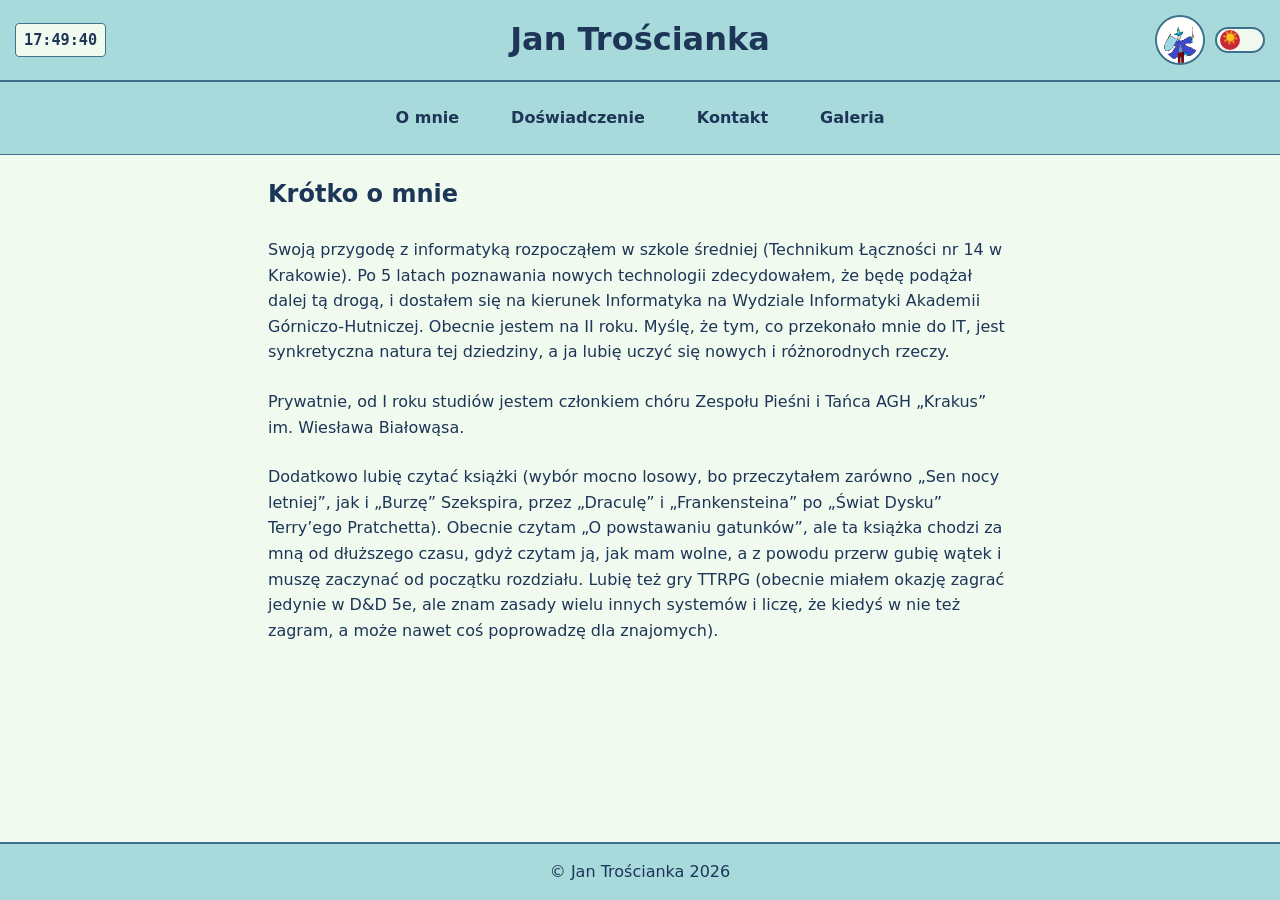
<file: index.html>
<!doctype html>
<html lang="pl">

<head>
  <meta charset="UTF-8" />
  <meta name="viewport" content="width=device-width, initial-scale=1.0" />
  <link rel="stylesheet" href="style.css" />
  <script src="skrypt/motive.js" defer></script>
  <script src="skrypt/watch.js" defer></script>
  <title>O mnie</title>
</head>

<body>
  <header>
    <p id="clock"></p>
    <img id="Logo" src="img/logo.png" alt="Logo" />
    <h1>Jan Trościanka</h1>
    <button type="button" id="toggle"></button>
  </header>
  <nav>
    <a href="index.html">O mnie</a>
    <a href="experience.html">Doświadczenie</a>
    <a href="contact.html">Kontakt</a>
    <a href="gallery.html">Galeria</a>
  </nav>
  <main>
    <article>
      <h2>Krótko o mnie</h2>
      <p> Swoją przygodę z informatyką rozpocząłem w szkole średniej (Technikum Łączności nr 14 w Krakowie). Po 5 latach poznawania nowych technologii zdecydowałem, że będę podążał dalej tą drogą, i dostałem się na kierunek Informatyka na Wydziale Informatyki Akademii Górniczo-Hutniczej. Obecnie jestem na II roku. Myślę, że tym, co przekonało mnie do IT, jest synkretyczna natura tej dziedziny, a ja lubię uczyć się nowych i różnorodnych rzeczy. </p>
      <p> Prywatnie, od I roku studiów jestem członkiem chóru Zespołu Pieśni i Tańca AGH „Krakus” im. Wiesława Białowąsa.</p>
      <p> Dodatkowo lubię czytać książki (wybór mocno losowy, bo przeczytałem zarówno „Sen nocy letniej”, jak i „Burzę” Szekspira, przez „Draculę” i „Frankensteina” po „Świat Dysku” Terry’ego Pratchetta). Obecnie czytam „O powstawaniu gatunków”, ale ta książka chodzi za mną od dłuższego czasu, gdyż czytam ją, jak mam wolne, a z powodu przerw gubię wątek i muszę zaczynać od początku rozdziału. Lubię też gry TTRPG (obecnie miałem okazję zagrać jedynie w D&D 5e, ale znam zasady wielu innych systemów i liczę, że kiedyś w nie też zagram, a może nawet coś poprowadzę dla znajomych). </p>
    </article>
  </main>
  <footer>
    <p>© Jan Trościanka 2026</p>
  </footer>
</body>

</html>
</file>
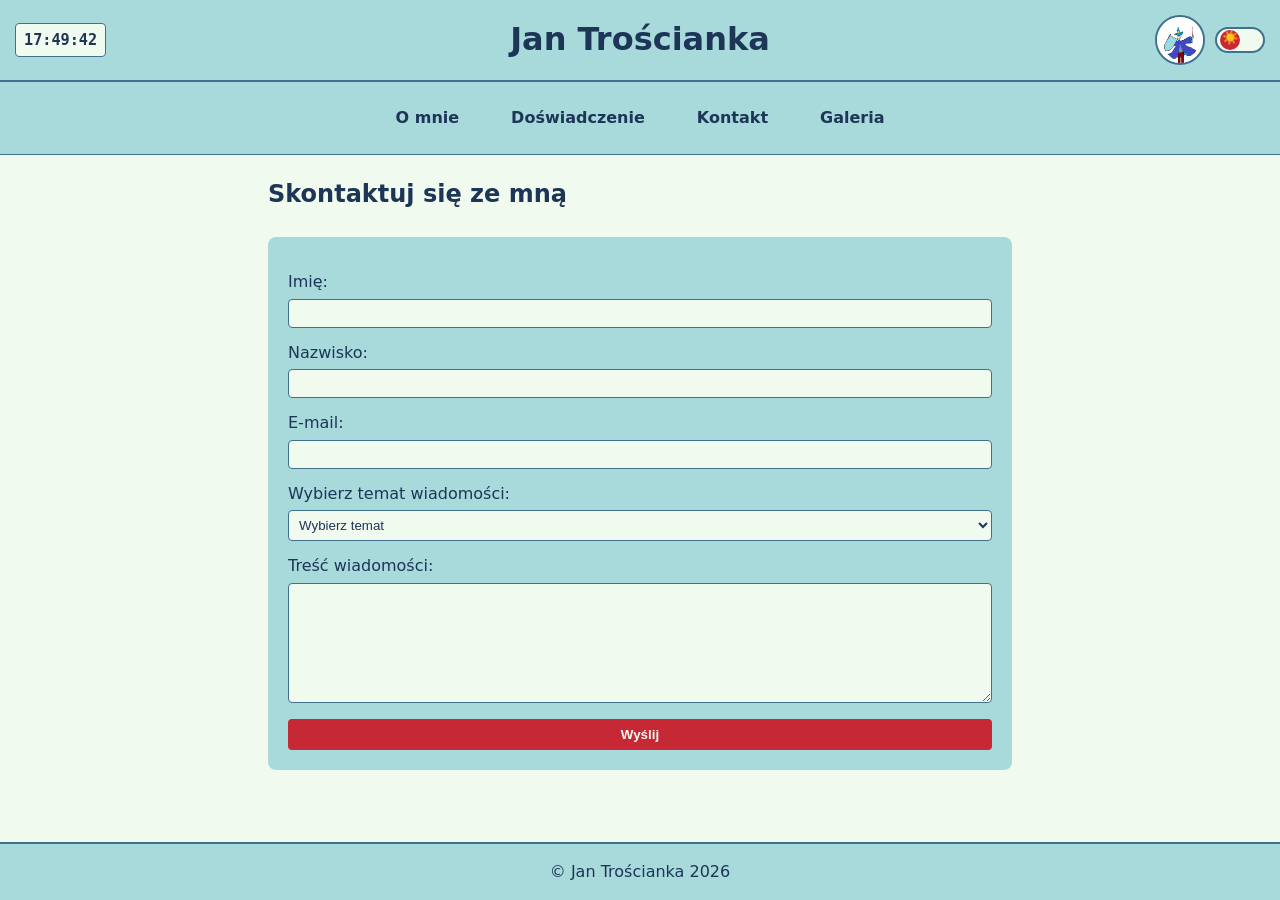
<file: contact.html>
<!doctype html>
<html lang="pl">

<head>
  <meta charset="UTF-8" />
  <meta name="viewport" content="width=device-width, initial-scale=1.0" />
  <link rel="stylesheet" href="style.css" />
  <script src="skrypt/motive.js" defer></script>
  <script src="skrypt/watch.js" defer></script>
  <title>Kontakt</title>
</head>

<body>
  <header>
    <p id="clock"></p>
    <img id="Logo" src="img/logo.png" alt="Logo" />
    <h1>Jan Trościanka</h1>
    <button type="button" id="toggle"></button>
  </header>
  <nav>
    <a href="index.html">O mnie</a>
    <a href="experience.html">Doświadczenie</a>
    <a href="contact.html">Kontakt</a>
    <a href="gallery.html">Galeria</a>
  </nav>
  <main>
    <section>
      <h2>Skontaktuj się ze mną</h2>
      <form>
        <label for="fname">Imię:</label>
        <input required type="text" id="fname" name="fname" />
        <label for="lname">Nazwisko:</label>
        <input required type="text" id="lname" name="lname" />
        <label for="mail">E-mail:</label>
        <input required type="email" id="mail" name="mail" />
        <label for="subject">Wybierz temat wiadomości:</label>
        <select name="subject" id="subject" required>
          <option value="" selected disabled>Wybierz temat</option>
          <option value="question">Pytanie</option>
          <option value="task">Zadanie</option>
          <option value="info">Informacja</option>
          <option value="urgent">Pilna sprawa</option>
        </select>
        <label for="text">Treść wiadomości:</label>
        <textarea required id="text" name="text" rows="6"></textarea>
        <input type="submit" value="Wyślij" />
      </form>
    </section>
  </main>
  <footer>
    <p>© Jan Trościanka 2026</p>
  </footer>
</body>

</html>
</file>
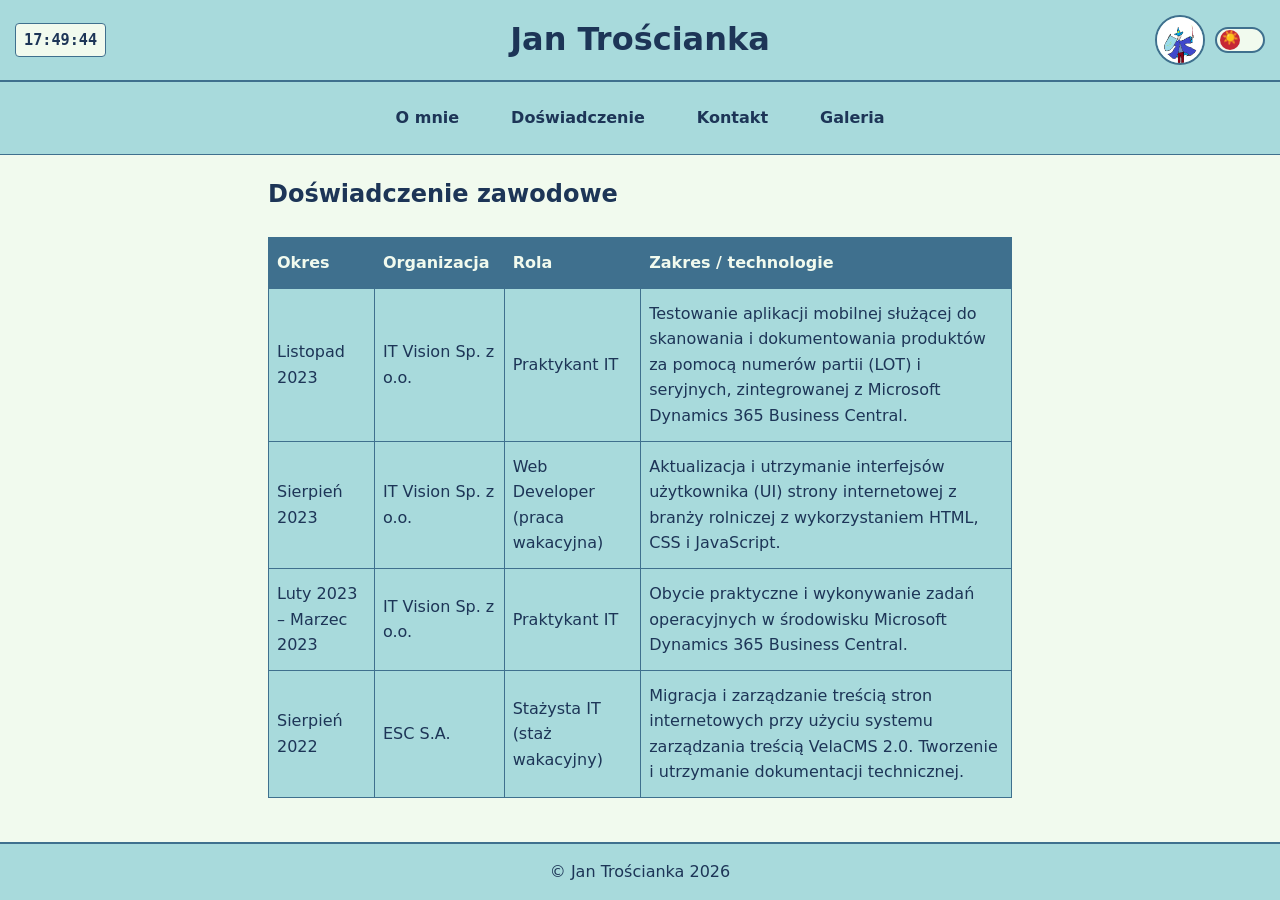
<file: experience.html>
<!doctype html>
<html lang="pl">

<head>
  <meta charset="UTF-8" />
  <meta name="viewport" content="width=device-width, initial-scale=1.0" />
  <link rel="stylesheet" href="style.css" />
  <script src="skrypt/motive.js" defer></script>
  <script src="skrypt/watch.js" defer></script>
  <title>Doświadczenie</title>
</head>

<body>
  <header>
    <p id="clock"></p>
    <img id="Logo" src="img/logo.png" alt="Logo" />
    <h1>Jan Trościanka</h1>
    <button type="button" id="toggle"></button>
  </header>
  <nav>
    <a href="index.html">O mnie</a>
    <a href="experience.html">Doświadczenie</a>
    <a href="contact.html">Kontakt</a>
    <a href="gallery.html">Galeria</a>
  </nav>
  <main>
    <section>
      <h2>Doświadczenie zawodowe</h2>
      <div class="table-wrapper">
        <table>
          <thead>
            <tr>
              <th>Okres</th>
              <th>Organizacja</th>
              <th>Rola</th>
              <th>Zakres / technologie</th>
            </tr>
          </thead>
          <tbody>
            <tr>
              <td>Listopad 2023</td>
              <td>IT Vision Sp. z o.o.</td>
              <td>Praktykant IT</td>
              <td> Testowanie aplikacji mobilnej służącej do skanowania i dokumentowania produktów za pomocą numerów partii (LOT) i seryjnych, zintegrowanej z Microsoft Dynamics 365 Business Central. </td>
            </tr>
            <tr>
              <td>Sierpień 2023</td>
              <td>IT Vision Sp. z o.o.</td>
              <td>Web Developer (praca wakacyjna)</td>
              <td>Aktualizacja i utrzymanie interfejsów użytkownika (UI) strony internetowej z branży rolniczej z wykorzystaniem HTML, CSS i JavaScript.</td>
            </tr>
            <tr>
              <td>Luty 2023 – Marzec 2023</td>
              <td>IT Vision Sp. z o.o.</td>
              <td>Praktykant IT</td>
              <td>Obycie praktyczne i wykonywanie zadań operacyjnych w środowisku Microsoft Dynamics 365 Business Central.</td>
            </tr>
            <tr>
              <td>Sierpień 2022</td>
              <td>ESC S.A.</td>
              <td>Stażysta IT (staż wakacyjny)</td>
              <td> Migracja i zarządzanie treścią stron internetowych przy użyciu systemu zarządzania treścią VelaCMS 2.0. Tworzenie i utrzymanie dokumentacji technicznej. </td>
            </tr>
          </tbody>
        </table>
      </div>
    </section>
  </main>
  <footer>
    <p>© Jan Trościanka 2026</p>
  </footer>
</body>

</html>
</file>
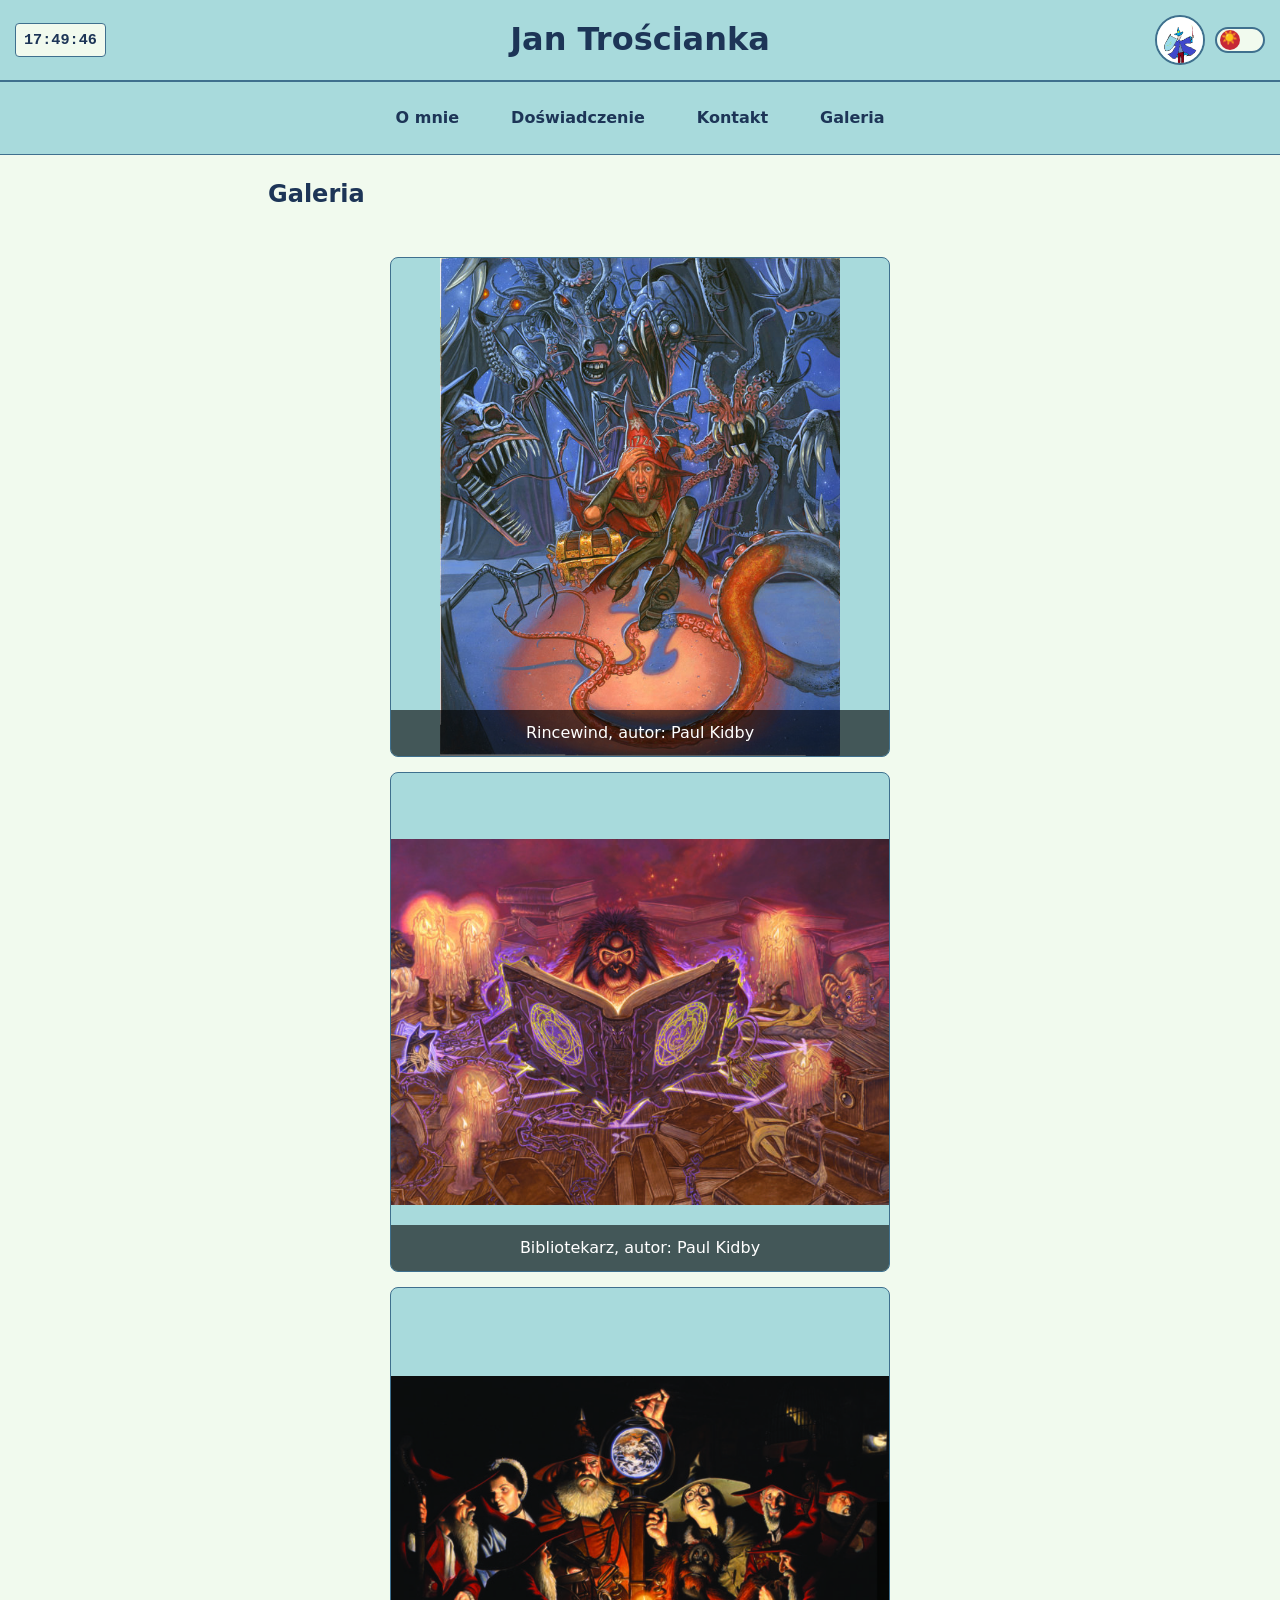
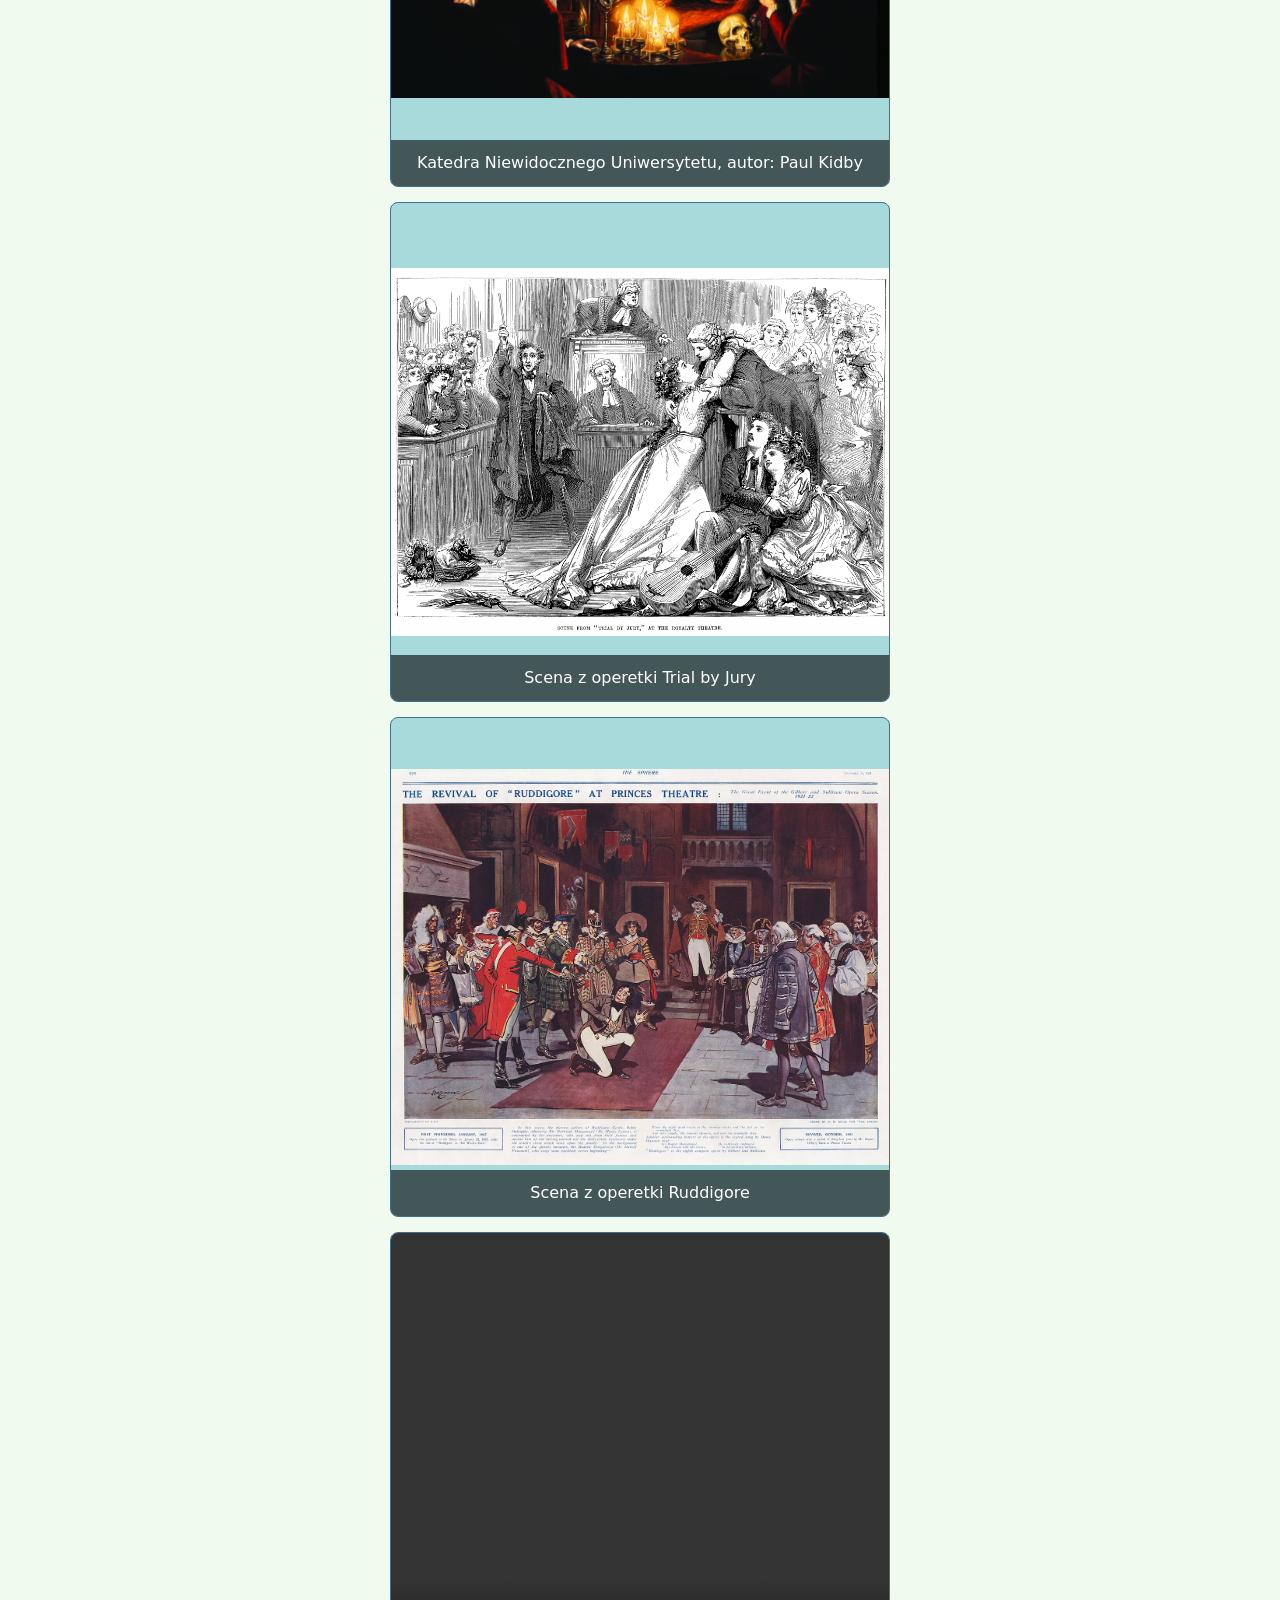
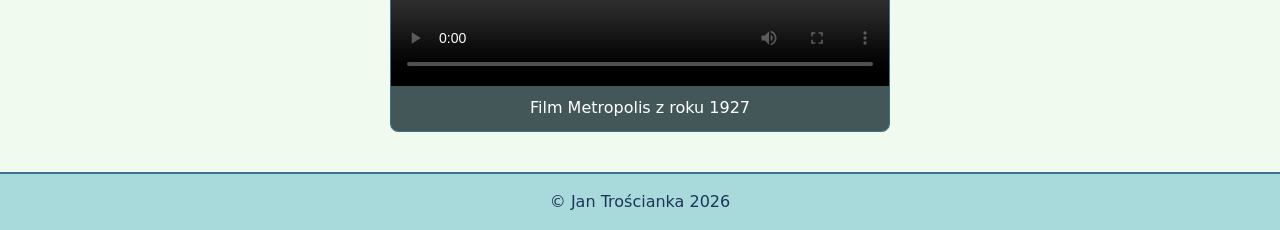
<file: gallery.html>
<!doctype html>
<html lang="pl">

<head>
  <meta charset="UTF-8" />
  <meta name="viewport" content="width=device-width, initial-scale=1.0" />
  <link rel="stylesheet" href="style.css" />
  <script src="skrypt/motive.js" defer></script>
  <script src="skrypt/watch.js" defer></script>
  <title>Galeria</title>
</head>

<body>
  <header>
    <p id="clock"></p>
    <img id="Logo" src="img/logo.png" alt="Logo" />
    <h1>Jan Trościanka</h1>
    <button type="button" id="toggle"></button>
  </header>
  <nav>
    <a href="index.html">O mnie</a>
    <a href="experience.html">Doświadczenie</a>
    <a href="contact.html">Kontakt</a>
    <a href="gallery.html">Galeria</a>
  </nav>
  <main>
    <section>
      <h2>Galeria</h2>
      <div class="container">
        <div class="smallBox">
          <img src="img/1.jpg" alt="Czarodziej uciekający przed potworami" />
          <p>Rincewind, autor: Paul Kidby</p>
        </div>
        <div class="smallBox">
          <img src="img/2.jpg" alt="Orangutan czytający książkę" />
          <p>Bibliotekarz, autor: Paul Kidby</p>
        </div>
        <div class="smallBox">
          <img src="img/3.jpg" alt="Katedra Niewidocznego Uniwersytetu" />
          <p>Katedra Niewidocznego Uniwersytetu, autor: Paul Kidby</p>
        </div>
        <div class="smallBox">
          <img src="img/4.png" alt="Scena z operetki Trial by Jury" />
          <p>Scena z operetki Trial by Jury</p>
        </div>
        <div class="smallBox">
          <img src="img/5.jpg" alt="Scena z operetki Ruddigore" />
          <p>Scena z operetki Ruddigore</p>
        </div>
        <div class="smallBox">
          <video controls preload="metadata">
            <source src="img/metropolis.mp4" type="video/mp4" /> Twoja przeglądarka nie obsługuje odtwarzania wideo HTML5.
          </video>
          <p>Film Metropolis z roku 1927</p>
        </div>
      </div>
    </section>
  </main>
  <footer>
    <p>© Jan Trościanka 2026</p>
  </footer>
</body>

</html>
</file>
<file: style.css>
:root {
  --primary-color: #c62836;
  --secondary-color: #3f708e;
  --bg-color: #f1faee;
  --card-bg-color: #a8dadc;
  --text-color: #1d3557;
  --button-text-color: #f1faee;
}
body.dark {
  --primary-color: #c62836;
  --secondary-color: #a8dadc;
  --bg-color: #1d3557;
  --card-bg-color: #3f708e;
  --text-color: #f1faee;
}
* {
  box-sizing: border-box;
  margin: 0;
  padding: 0;
}
body {
  display: flex;
  flex-direction: column;
  min-height: 100vh;
  background-color: var(--bg-color);
  color: var(--text-color);
  font-family:
    system-ui,
    -apple-system,
    "Segoe UI",
    sans-serif;
  font-size: 16px;
  line-height: 1.6;
  transition:
    background-color 0.5s,
    color 0.5s;
}
header {
  position: relative;
  padding: 15px;
  display: flex;
  align-items: center;
  justify-content: space-between;
  gap: 10px;
  background-color: var(--card-bg-color);
  border-bottom: 2px solid var(--secondary-color);
}
header #clock {
  margin-right: auto;
  font-family: monospace;
  font-weight: bold;
  font-size: 0.95rem;
  padding: 4px 8px;
  border-radius: 4px;
  background-color: var(--bg-color);
  border: 1px solid var(--secondary-color);
}
header h1 {
  position: absolute;
  left: 50%;
  transform: translateX(-50%);
  margin: 0;
}
header #Logo {
  margin-left: auto;
}
#Logo {
  width: 50px;
  height: 50px;
  border-radius: 50%;
  border: 2px solid var(--secondary-color);
}
nav {
  display: flex;
  justify-content: center;
  gap: 20px;
  padding: 15px;
  background-color: var(--card-bg-color);
  border-bottom: 1px solid var(--secondary-color);
}
nav a {
  color: var(--text-color);
  text-decoration: none;
  font-weight: bold;
  padding: 8px 16px;
  border-radius: 4px;
}
nav a:hover {
  background-color: var(--secondary-color);
  color: var(--bg-color);
}
main {
  flex: 1;
  padding: 20px;
  display: flex;
  justify-content: center;
}
main article,
main section {
  width: 60%;
  display: flex;
  flex-direction: column;
  gap: 24px;
}
footer {
  padding: 15px;
  display: flex;
  align-items: center;
  justify-content: center;
  background-color: var(--card-bg-color);
  border-top: 2px solid var(--secondary-color);
}
#toggle {
  width: 50px;
  height: 26px;
  border-radius: 20px;
  border: 2px solid var(--secondary-color);
  padding: 3px;
  cursor: pointer;
  background-color: var(--bg-color);
  display: flex;
  align-items: center;
}
#toggle::after {
  content: "☀️";
  display: block;
  width: 20px;
  height: 20px;
  border-radius: 50%;
  transition: transform 0.3s;
  background-color: var(--primary-color);
}
body.dark #toggle::after {
  content: "🌙";
  transform: translateX(20px);
}
table {
  border-collapse: collapse;
  width: 100%;
  background-color: var(--card-bg-color);
}
td,
th {
  padding: 12px 8px;
  border: 1px solid var(--secondary-color);
}
th {
  text-align: left;
  background-color: var(--secondary-color);
  color: var(--bg-color);
}
form {
  display: flex;
  flex-direction: column;
  background-color: var(--card-bg-color);
  padding: 20px;
  border-radius: 8px;
}
label {
  margin-top: 12px;
  margin-bottom: 4px;
}
input,
select,
textarea {
  width: 100%;
  padding: 6px;
  background-color: var(--bg-color);
  color: var(--text-color);
  border: 1px solid var(--secondary-color);
  border-radius: 4px;
}
textarea {
  height: 120px;
  resize: vertical;
}
input[type="submit"] {
  margin-top: 16px;
  padding: 8px;
  background-color: var(--primary-color);
  color: var(--button-text-color);
  font-weight: bold;
  border: none;
  cursor: pointer;
}
.container {
  display: flex;
  flex-wrap: wrap;
  gap: 15px;
  justify-content: center;
  padding: 20px;
}
.container div {
  width: 500px;
  height: 500px;
  position: relative;
  background-color: var(--card-bg-color);
  border: 1px solid var(--secondary-color);
  border-radius: 8px;
  overflow: hidden;
}
.container div img,
.container div video {
  width: 100%;
  position: absolute;
  top: 0;
  left: 0;
}
.container div img {
  height: 100%;
  object-fit: contain;
}
.container div video {
  height: calc(100% - 45px);
  border: none;
  object-fit: contain;
}
.container div p {
  position: absolute;
  bottom: 0;
  left: 0;
  width: 100%;
  margin: 0;
  padding: 10px;
  text-align: center;
  z-index: 10;
  background-color: rgba(0, 0, 0, 0.6);
  color: white;
}
a:focus-visible,
button:focus-visible,
input:focus-visible,
select:focus-visible,
textarea:focus-visible {
  outline: 3px solid var(--secondary-color);
  outline-offset: 3px;
}
.table-wrapper {
  width: 100%;
  max-width: 100%;
  overflow-x: auto;
}
@media (max-width: 768px) {
  header {
    display: grid;
    grid-template-columns: 1fr auto 1fr;
    align-items: center;
    gap: 10px;
  }
  h2 {
    text-align: center;
  }
  header h1 {
    grid-column: 1 / -1;
    position: static;
    transform: none;
    width: 100%;
    text-align: center;
    order: -1;
  }
  header #clock {
    justify-self: start;
    margin: 0;
  }
  header #Logo {
    justify-self: center;
    margin: 0;
  }
  header #toggle {
    justify-self: end;
    margin: 0;
  }
  nav {
    flex-wrap: wrap;
    gap: 10px;
  }
  main article,
  main section {
    width: 95%;
  }
  .container div {
    width: 100%;
    height: 350px;
  }
  table {
    min-width: 760px;
  }
}
</file>
